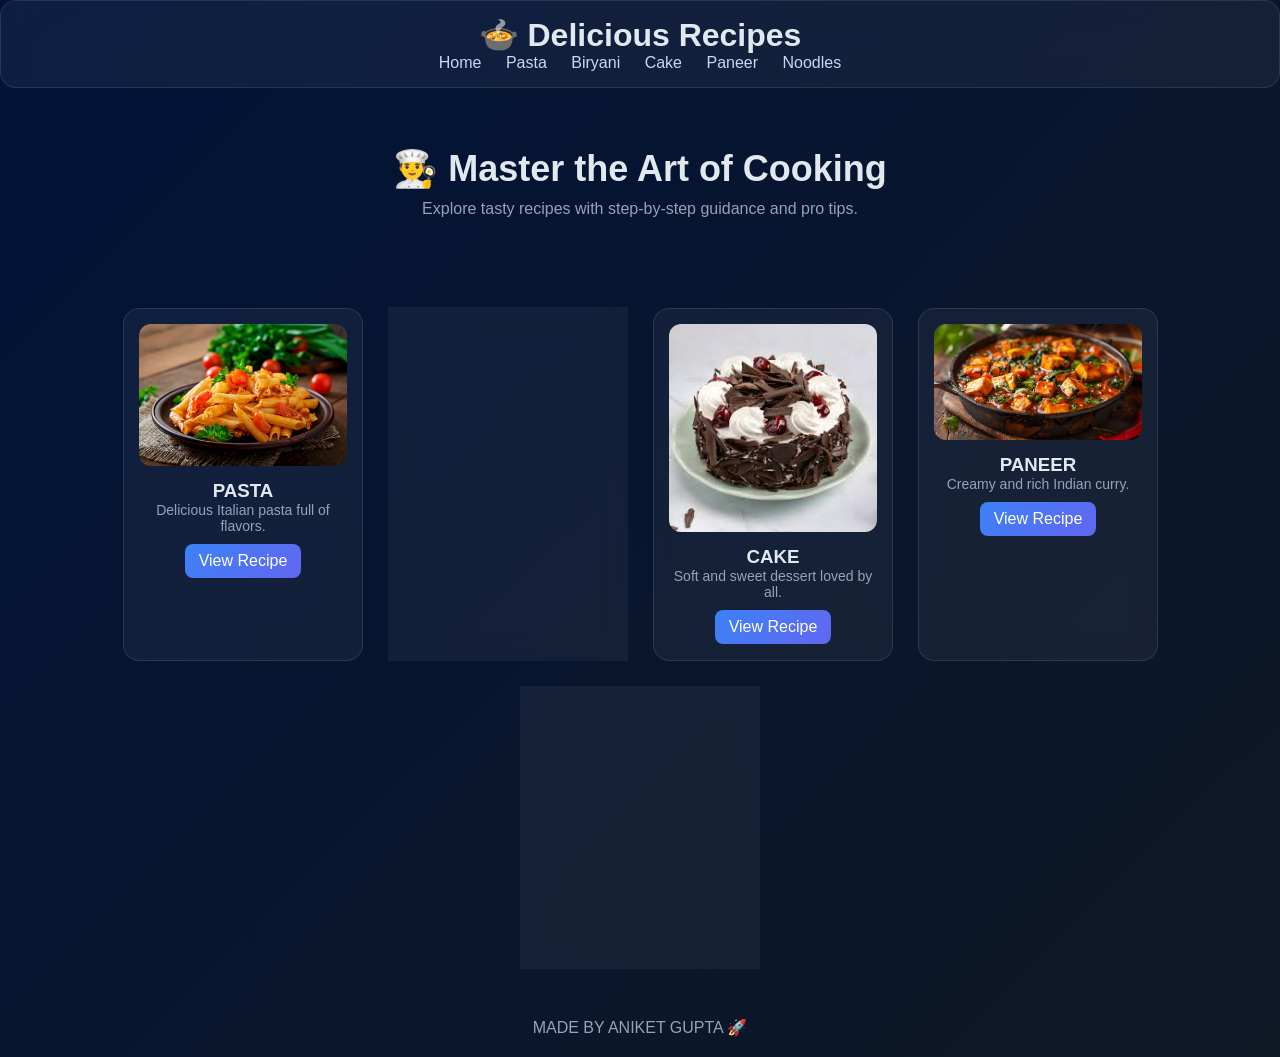
<file: index.html>
<!DOCTYPE html>
<html lang="en">
<head>
    <title>Aniket's Kichen</title>
    <link rel="stylesheet" href="styles.css">
    <meta name="viewport" content="width=device-width, initial-scale=1.0">
</head>
<body>

<header class="glass">
    <h1>🍲 Delicious Recipes</h1>
    <nav>
        <a href="index.html">Home</a>
        <a href="recipe1.html">Pasta</a>
        <a href="recipe2.html">Biryani</a>
        <a href="recipe3.html">Cake</a>
        <a href="recipe4.html">Paneer</a>
        <a href="recipe5.html">Noodles</a>
    </nav>
</header>

<section class="hero">
    <h2>👨‍🍳 Master the Art of Cooking</h2>
    <p>Explore tasty recipes with step-by-step guidance and pro tips.</p>
</section>

<section class="recipes">

<div class="card glass">
<img src="pasta.jpg">
<h3>PASTA</h3>
<p>Delicious Italian pasta full of flavors.</p>
<a href="recipe1.html">View Recipe</a>
</div>

<div class="card glass">
<img src="biryani.jpg">
<h3>BIRYANI</h3>
<p>Spicy and aromatic Indian rice dish.</p>
<a href="recipe2.html">View Recipe</a>
</div>

<div class="card glass">
<img src="cake.jpg">
<h3>CAKE</h3>
<p>Soft and sweet dessert loved by all.</p>
<a href="recipe3.html">View Recipe</a>
</div>

<div class="card glass">
<img src="paneer.jpg">
<h3>PANEER</h3>
<p>Creamy and rich Indian curry.</p>
<a href="recipe4.html">View Recipe</a>
</div>

<div class="card glass">
<img src="noodles.jpg">
<h3>NOODLES</h3>
<p>Quick and tasty snack for anytime.</p>
<a href="recipe5.html">View Recipe</a>
</div>

</section>

<footer>
<p>MADE BY ANIKET GUPTA 🚀</p>
</footer>

</body>
</html>
</file>
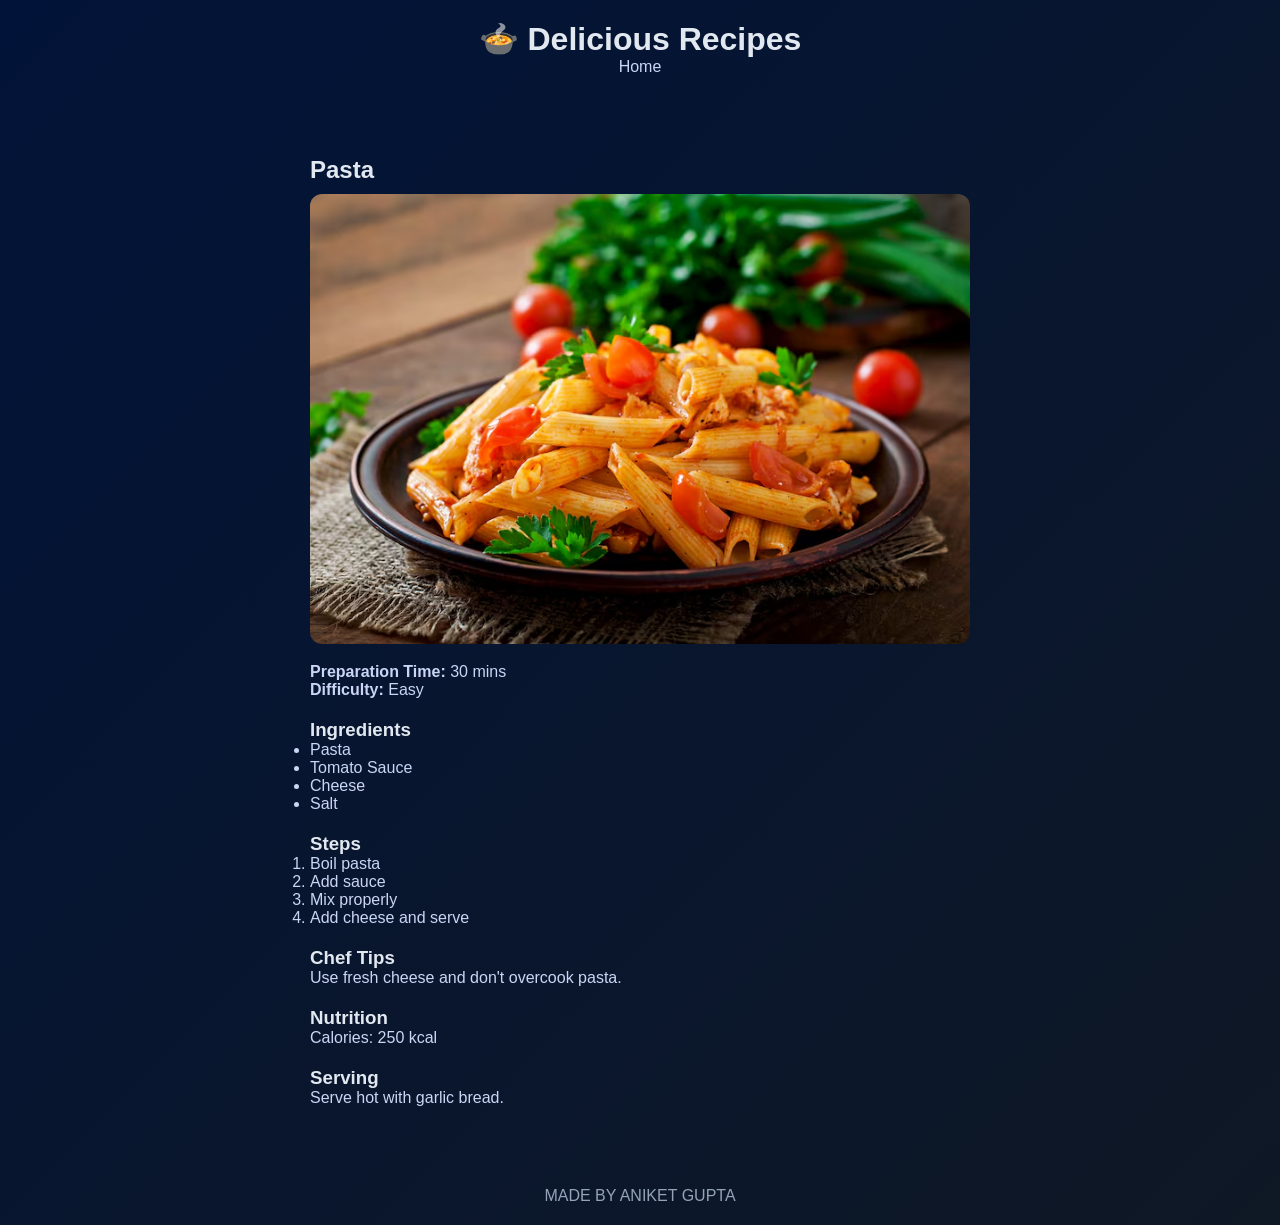
<file: recipe1.html>
<!DOCTYPE html>
<html>
<head>
<title>Pasta Recipe</title>
<link rel="stylesheet" href="styles.css">
<meta name="viewport" content="width=device-width, initial-scale=1.0">
</head>
<body>

<header><h1>🍲 Delicious Recipes</h1><nav><a href="index.html">Home</a></nav></header>

<section class="recipe">
<h2>Pasta</h2>
<img src="pasta.jpg">

<p><b>Preparation Time:</b> 30 mins</p>
<p><b>Difficulty:</b> Easy</p>

<h3>Ingredients</h3>
<ul>
<li>Pasta</li><li>Tomato Sauce</li><li>Cheese</li><li>Salt</li>
</ul>

<h3>Steps</h3>
<ol>
<li>Boil pasta</li>
<li>Add sauce</li>
<li>Mix properly</li>
<li>Add cheese and serve</li>
</ol>

<h3>Chef Tips</h3>
<p>Use fresh cheese and don't overcook pasta.</p>

<h3>Nutrition</h3>
<p>Calories: 250 kcal</p>

<h3>Serving</h3>
<p>Serve hot with garlic bread.</p>
</section>

<footer><p>MADE BY ANIKET GUPTA </p></footer>

</body>
</html>
</file>
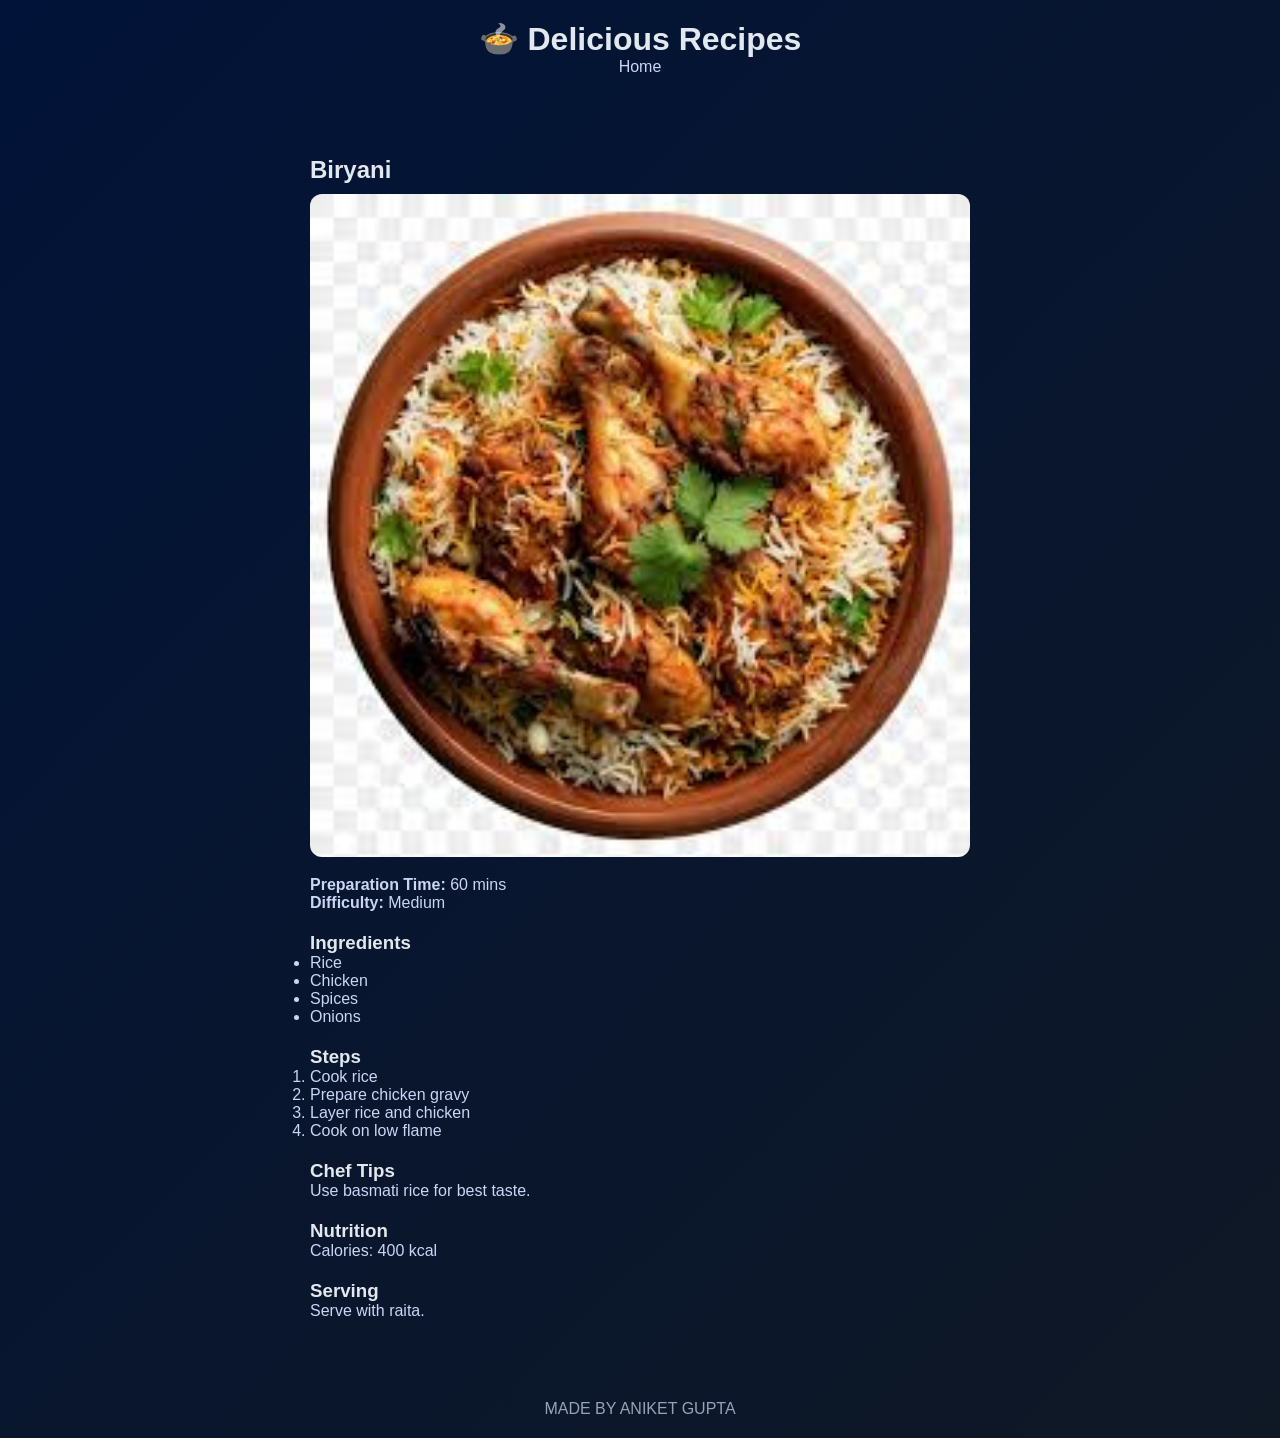
<file: recipe2.html>
<!DOCTYPE html>
<html>
<head>
<title>Biryani Recipe</title>
<link rel="stylesheet" href="styles.css">
<meta name="viewport" content="width=device-width, initial-scale=1.0">
</head>
<body>

<header><h1>🍲 Delicious Recipes</h1><nav><a href="index.html">Home</a></nav></header>

<section class="recipe">
<h2>Biryani</h2>
<img src="biryani.jpg">

<p><b>Preparation Time:</b> 60 mins</p>
<p><b>Difficulty:</b> Medium</p>

<h3>Ingredients</h3>
<ul>
<li>Rice</li><li>Chicken</li><li>Spices</li><li>Onions</li>
</ul>

<h3>Steps</h3>
<ol>
<li>Cook rice</li>
<li>Prepare chicken gravy</li>
<li>Layer rice and chicken</li>
<li>Cook on low flame</li>
</ol>

<h3>Chef Tips</h3>
<p>Use basmati rice for best taste.</p>

<h3>Nutrition</h3>
<p>Calories: 400 kcal</p>

<h3>Serving</h3>
<p>Serve with raita.</p>
</section>

<footer><p>MADE BY ANIKET GUPTA </p></footer>

</body>
</html>
</file>
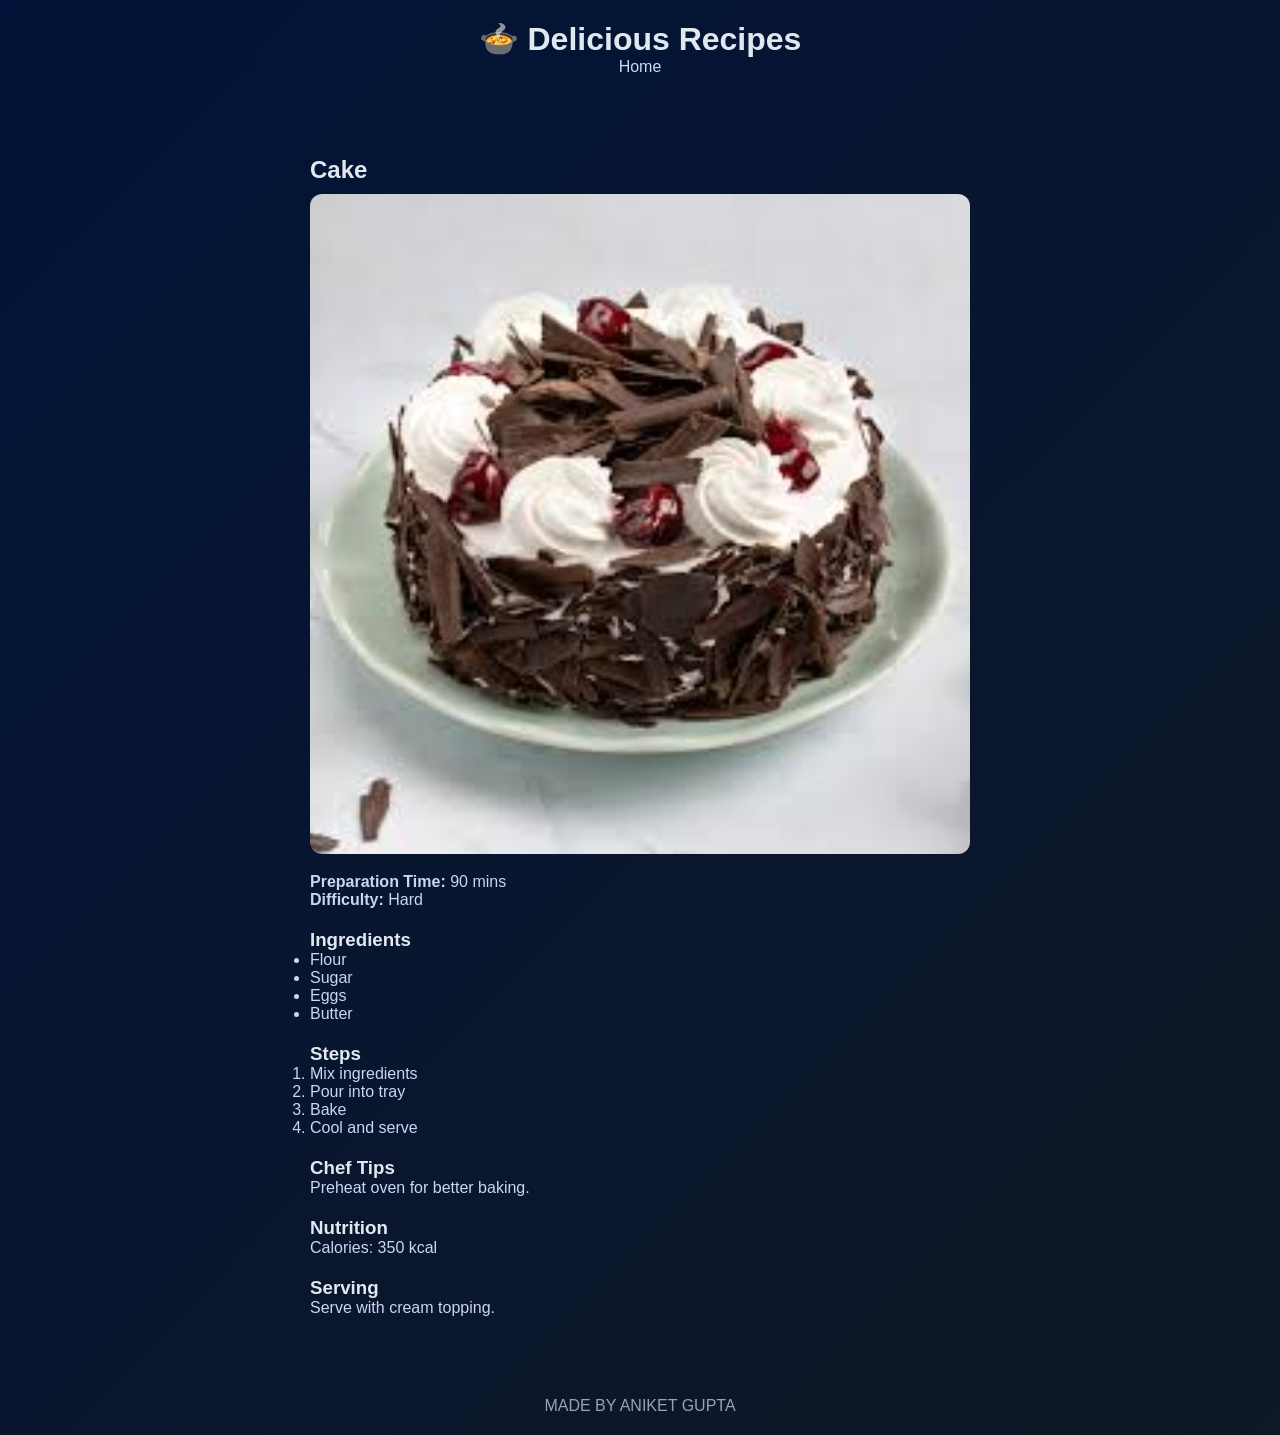
<file: recipe3.html>
<!DOCTYPE html>
<html>
<head>
<title>Cake Recipe</title>
<link rel="stylesheet" href="styles.css">
<meta name="viewport" content="width=device-width, initial-scale=1.0">
</head>
<body>

<header><h1>🍲 Delicious Recipes</h1><nav><a href="index.html">Home</a></nav></header>

<section class="recipe">
<h2>Cake</h2>
<img src="cake.jpg">

<p><b>Preparation Time:</b> 90 mins</p>
<p><b>Difficulty:</b> Hard</p>

<h3>Ingredients</h3>
<ul>
<li>Flour</li><li>Sugar</li><li>Eggs</li><li>Butter</li>
</ul>

<h3>Steps</h3>
<ol>
<li>Mix ingredients</li>
<li>Pour into tray</li>
<li>Bake</li>
<li>Cool and serve</li>
</ol>

<h3>Chef Tips</h3>
<p>Preheat oven for better baking.</p>

<h3>Nutrition</h3>
<p>Calories: 350 kcal</p>

<h3>Serving</h3>
<p>Serve with cream topping.</p>
</section>

<footer><p>MADE BY ANIKET GUPTA </p></footer>

</body>
</html>
</file>
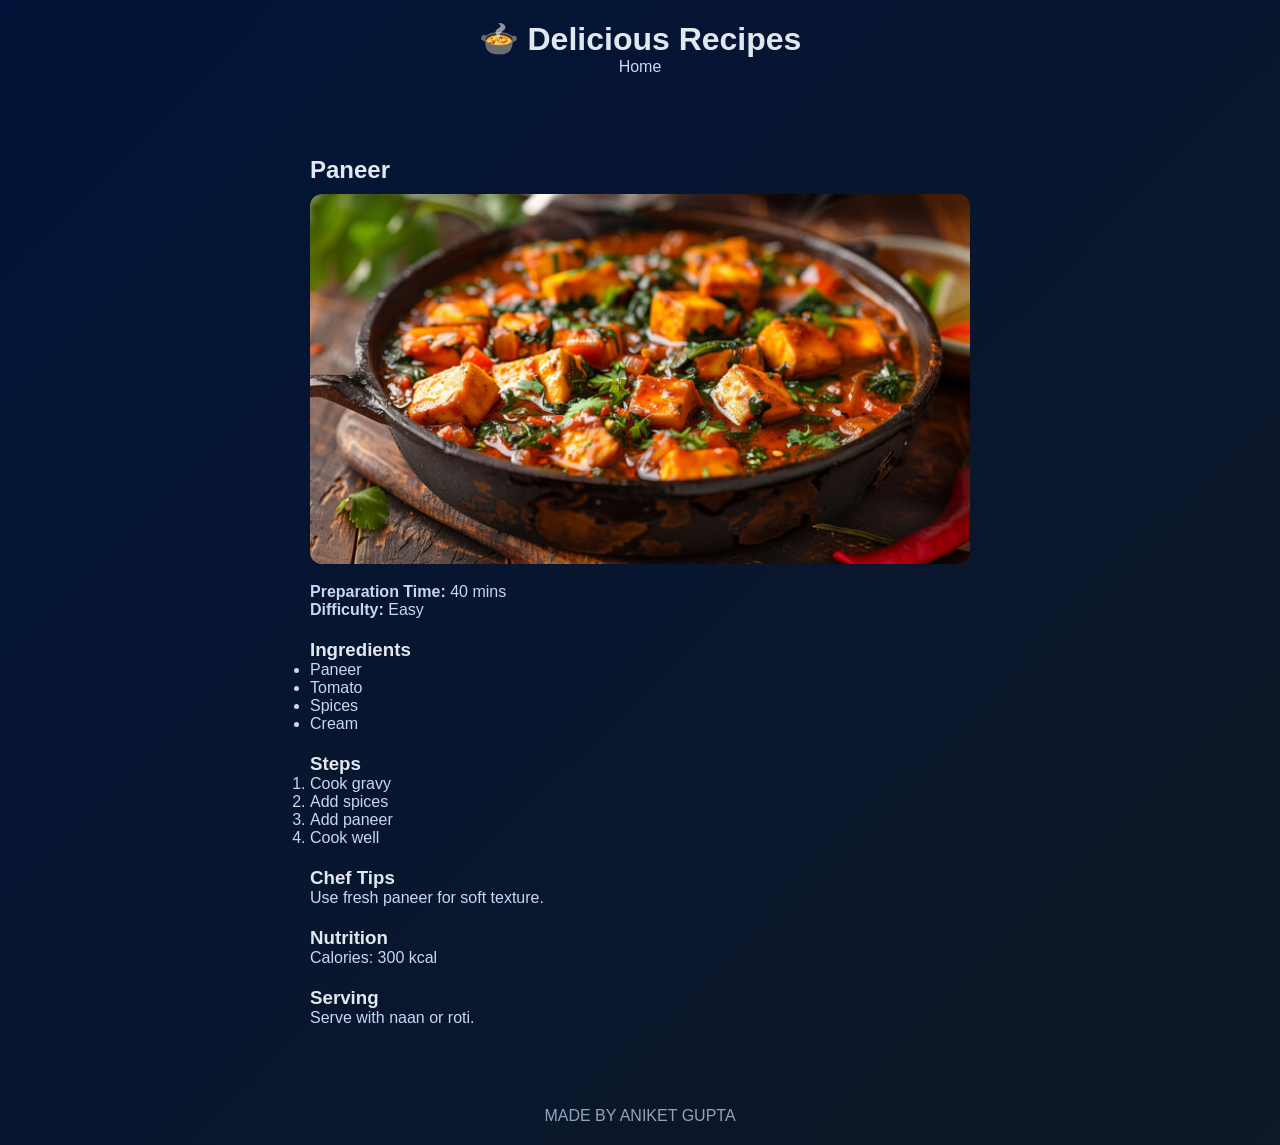
<file: recipe4.html>
<!DOCTYPE html>
<html>
<head>
<title>Paneer Recipe</title>
<link rel="stylesheet" href="styles.css">
<meta name="viewport" content="width=device-width, initial-scale=1.0">
</head>
<body>

<header><h1>🍲 Delicious Recipes</h1><nav><a href="index.html">Home</a></nav></header>

<section class="recipe">
<h2>Paneer</h2>
<img src="paneer.jpg">

<p><b>Preparation Time:</b> 40 mins</p>
<p><b>Difficulty:</b> Easy</p>

<h3>Ingredients</h3>
<ul>
<li>Paneer</li><li>Tomato</li><li>Spices</li><li>Cream</li>
</ul>

<h3>Steps</h3>
<ol>
<li>Cook gravy</li>
<li>Add spices</li>
<li>Add paneer</li>
<li>Cook well</li>
</ol>

<h3>Chef Tips</h3>
<p>Use fresh paneer for soft texture.</p>

<h3>Nutrition</h3>
<p>Calories: 300 kcal</p>

<h3>Serving</h3>
<p>Serve with naan or roti.</p>
</section>

<footer><p>MADE BY ANIKET GUPTA </p></footer>

</body>
</html>
</file>
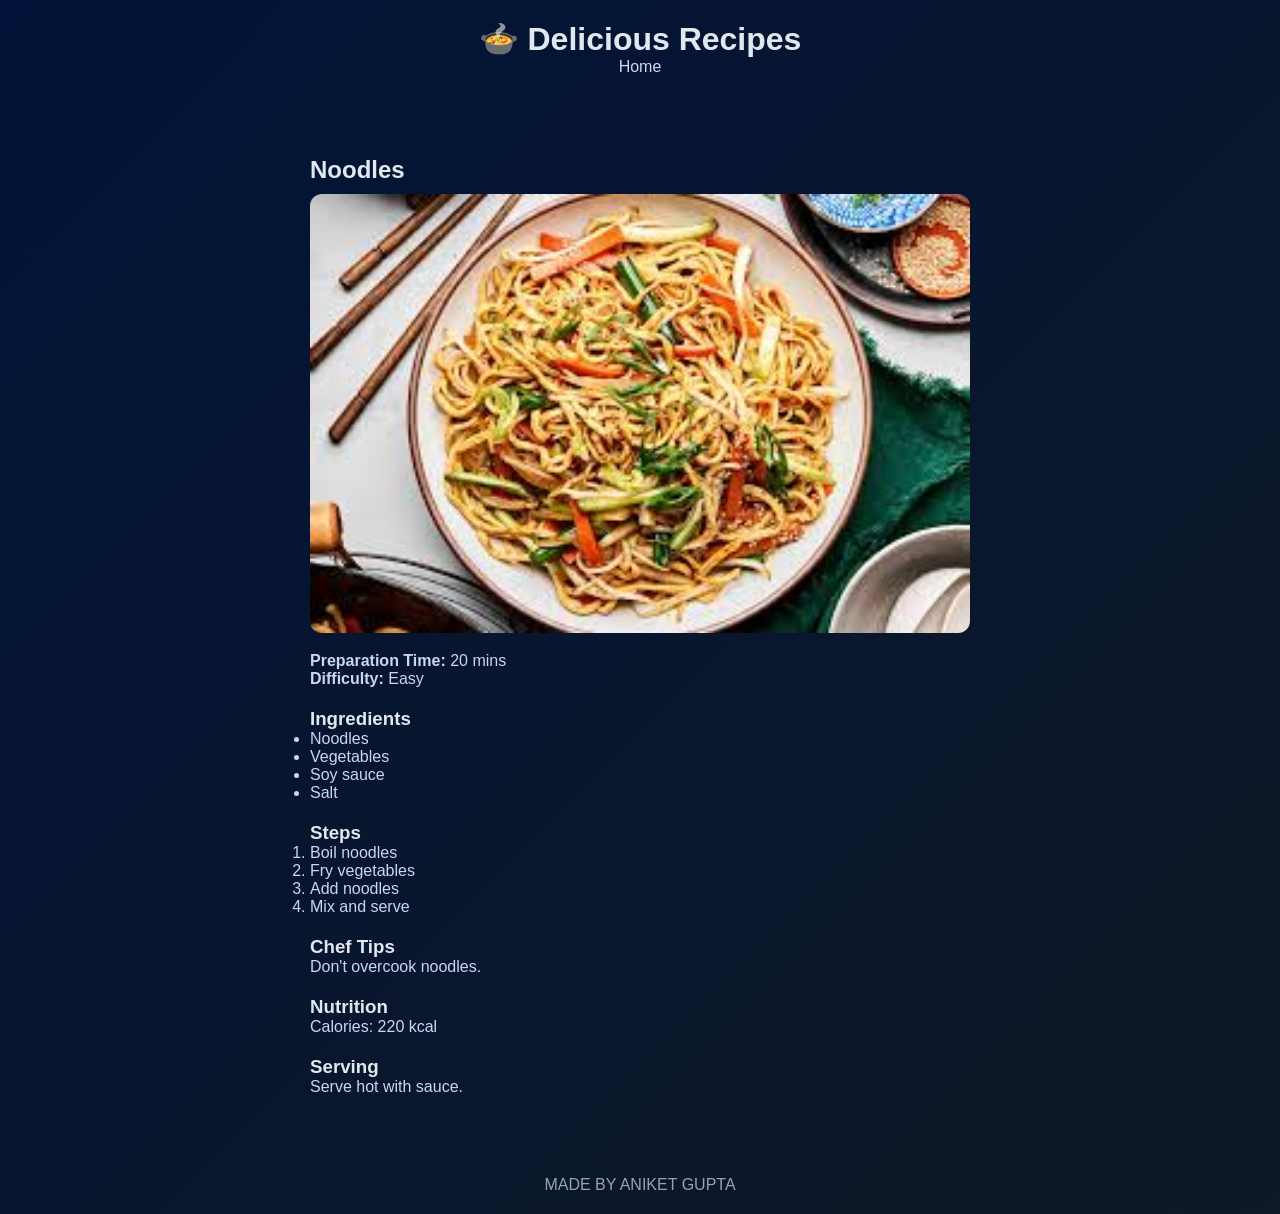
<file: recipe5.html>
<!DOCTYPE html>
<html>
<head>
<title>Noodles Recipe</title>
<link rel="stylesheet" href="styles.css">
<meta name="viewport" content="width=device-width, initial-scale=1.0">
</head>
<body>

<header><h1>🍲 Delicious Recipes</h1><nav><a href="index.html">Home</a></nav></header>

<section class="recipe">
<h2>Noodles</h2>
<img src="noodles.jpg">

<p><b>Preparation Time:</b> 20 mins</p>
<p><b>Difficulty:</b> Easy</p>

<h3>Ingredients</h3>
<ul>
<li>Noodles</li><li>Vegetables</li><li>Soy sauce</li><li>Salt</li>
</ul>

<h3>Steps</h3>
<ol>
<li>Boil noodles</li>
<li>Fry vegetables</li>
<li>Add noodles</li>
<li>Mix and serve</li>
</ol>

<h3>Chef Tips</h3>
<p>Don't overcook noodles.</p>

<h3>Nutrition</h3>
<p>Calories: 220 kcal</p>

<h3>Serving</h3>
<p>Serve hot with sauce.</p>
</section>

<footer><p>MADE BY ANIKET GUPTA </p></footer>

</body>
</html>
</file>
<file: styles.css>
* {
    margin: 0;
    padding: 0;
    box-sizing: border-box;
}
body {
    font-family: 'Segoe UI', sans-serif;
    background: linear-gradient(135deg, #011338, #0f1825);
    color: #e2e8f0;
    animation: fadeIn 1s ease-in;
}
@keyframes fadeIn {
    from { opacity: 0; }
    to { opacity: 1; }
}
header {
    text-align: center;
    padding: 20px;
}
nav a {
    color: #cbd5f5;
    margin: 10px;
    text-decoration: none;
    font-weight: 500;
    transition: 0.3s;
}
nav a:hover {
    color: #38bdf8;
}



.hero {
    text-align: center;
    padding: 60px 20px;
}

.hero h2 {
    font-size: 36px;
    margin-bottom: 10px;
}

.hero p {
    color: #94a3b8;
}
.glass {
    background: rgba(255, 255, 255, 0.05);
    backdrop-filter: blur(12px);
    border-radius: 16px;
    padding: 15px;
    border: 1px solid rgba(255,255,255,0.1);
}
.recipes {
    display: flex;
    flex-wrap: wrap;
    justify-content: center;
    gap: 25px;
    padding: 30px;
}
.card {
    width: 240px;
    text-align: center;
    transition: all 0.4s ease;
}
.card img {
    width: 100%;
    border-radius: 12px;
}
.card:hover {
    transform: translateY(-12px) scale(1.05);
    box-shadow: 0 20px 40px rgba(0,0,0,0.5);
}
.card h3 {
    margin-top: 10px;
}

.card p {
    color: #94a3b8;
    font-size: 14px;
}
.card a {
    display: inline-block;
    margin-top: 10px;
    padding: 8px 14px;
    border-radius: 8px;
    text-decoration: none;
    color: white;
    background: linear-gradient(135deg, #3b82f6, #6366f1);
    transition: 0.3s;
}

.card a:hover {
    background: linear-gradient(135deg, #2563eb, #4f46e5);
}
.recipe {
    max-width: 700px;
    margin: 40px auto;
    padding: 20px;
}
.recipe img {
    width: 100%;
    border-radius: 12px;
    margin-bottom: 15px;
}

.recipe h2 {
    margin-bottom: 10px;
}

.recipe h3 {
    margin-top: 20px;
}

.recipe p, li {
    color: #cbd5f5;
}
footer {
    text-align: center;
    padding: 20px;
    color: #94a3b8;
}
@media (max-width: 600px) {
    .recipes {
        flex-direction: column;
        align-items: center;
    }
}
</file>
